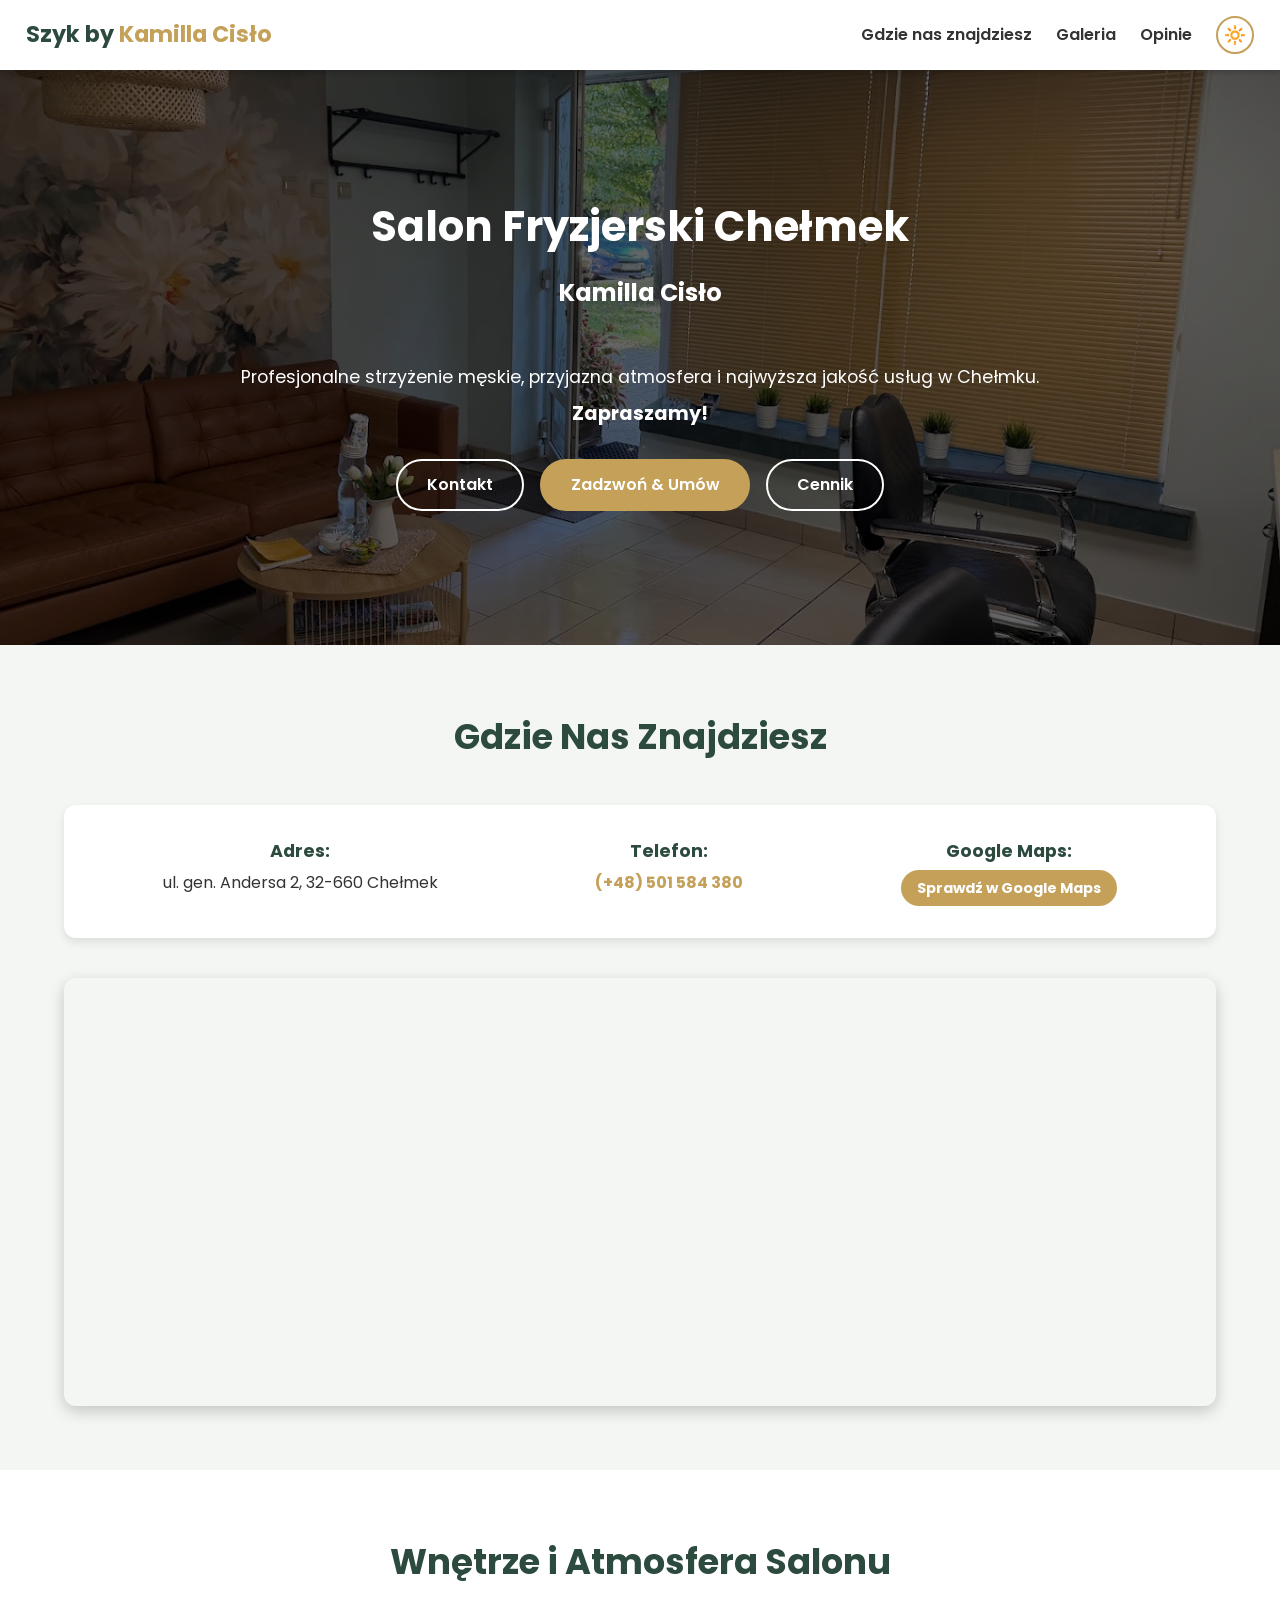
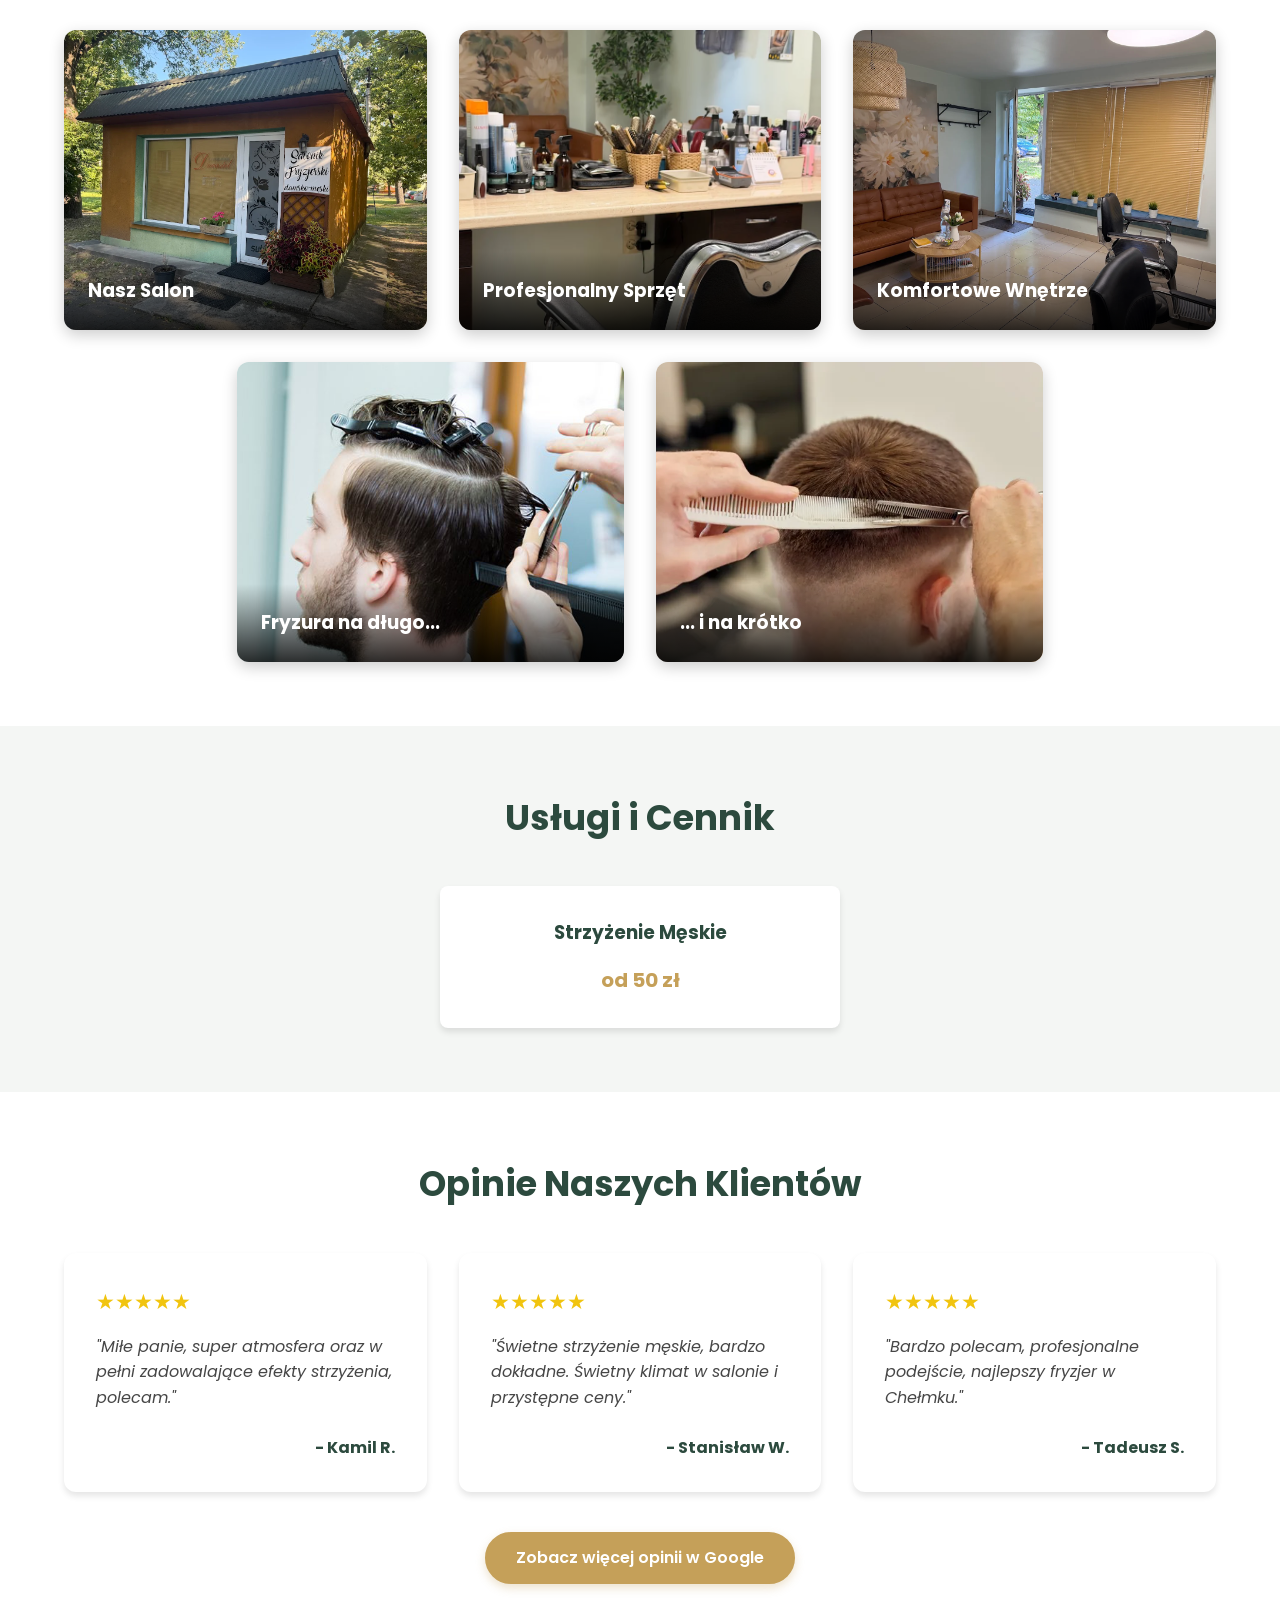
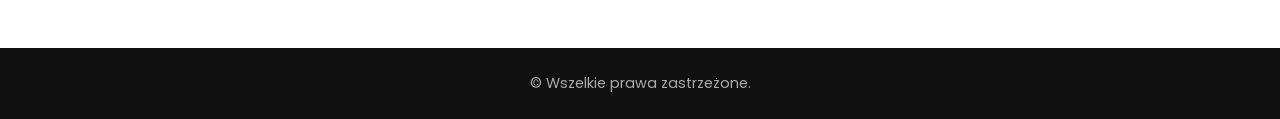
<file: index.html>
<!DOCTYPE html>
<html lang="pl">
<head>
    <meta charset="UTF-8">
    <meta name="viewport" content="width=device-width, initial-scale=1.0">
    <title> Fryzjer Chełmek | Salon Fryzjerski Szyk by Kamilla Cisło </title>
    <meta name="description" content="Szukasz dobrego fryzjera w Chełmku? Salon Szyk by Kamilla Cisło oferuje profesjonalne strzyżenie męskie, zapraszamy!">
    <link href="https://fonts.googleapis.com/css2?family=Poppins:wght@300;400;600;700&display=swap" rel="stylesheet">
    <link rel="icon" type="image/png" href="assets/favicon.png">
    <link rel="stylesheet" href="style.css">
    <link rel="canonical" href="https://fryzjer-chelmek.pl/" />

    <meta property="og:site_name" content="Salon Fryzjerski Szyk by Kamilla Cisło" />
    <meta property="og:title" content="Fryzjer Chełmek | Salon Fryzjerski Szyk by Kamilla Cisło" />
    <meta property="og:url" content="https://fryzjer-chelmek.pl/" />
    <meta property="og:type" content="website" />
  <!-- Podpięcie pliku script.js z atrybutem defer (nie blokuje ładowania strony) -->
    <script src="script.js" defer></script>

    <!-- Dane strukturalne Schema.org dla Google i Brave -->
<script type="application/ld+json">
  {
    "@context": "https://schema.org",
    "@type": "HairSalon",
    "name": "Salon Fryzjerski Szyk by Kamilla Cisło",
    "description": "Salon fryzjerski w Chełmku. Profesjonalne strzyżenie męskie przy ul. gen. Andersa 2. Zapraszamy!",
    "url": "https://fryzjer-chelmek.pl/",
    "telephone": "+48501584380",
    "address": {
      "@type": "PostalAddress",
      "streetAddress": "ul. gen. Andersa 2",
      "addressLocality": "Chełmek",
      "postalCode": "32-660",
      "addressCountry": "PL"
    },
    "geo": {
      "@type": "GeoCoordinates",
      "latitude": 50.1009802,
      "longitude": 19.2633435
    },
    "priceRange": "$$"
  }
  </script>
</head>
<body>

    <header>
        <div class="logo">Szyk by <span>Kamilla Cisło</span></div>
        
        <div class="header-right">
            <nav id="nav-menu">
                <ul>
                    <li><a href="#lokalizacja">Gdzie nas znajdziesz</a></li>
                    <li><a href="#galeria">Galeria</a></li>
                    <li><a href="#opinie">Opinie</a></li>
                </ul>
            </nav>

            <!-- Przełącznik trybu ciemnego -->
            <button id="theme-toggle" class="theme-toggle" aria-label="Przełącz motyw">
                <span id="theme-icon">🌙</span>
            </button>

            <!-- Przycisk hamburger dla telefonów -->
            <button class="hamburger" id="hamburger" aria-label="Otwórz menu">
                <span></span>
                <span></span>
                <span></span>
            </button>
        </div>
    </header>

    <!-- BANER GŁÓWNY -->
    <section class="baner" style="background-image: linear-gradient(rgba(0,0,0,0.6), rgba(0,0,0,0.6)), url('assets/wnetrze.webp');">
        <div class="baner-content">
            <h1> Salon Fryzjerski 
                Chełmek 
                <h2> Kamilla Cisło </h2> </h1>
             <br>
            </br>
            <p>Profesjonalne strzyżenie męskie, przyjazna atmosfera i najwyższa jakość usług w Chełmku.</p>
            <h3>Zapraszamy!</h3>
            <div class="baner-buttons">
                <a href="#lokalizacja" class="btn btn-outline">Kontakt</a>
                <a href="tel:+48501584380" class="btn btn-primary">Zadzwoń & Umów</a>
                <a href="#uslugi" class="btn btn-outline">Cennik</a>
            </div>
        </div>
    </section>

    <!-- GDZIE NAS ZNAJDZIESZ (DANE + MAPA) -->
    <section id="lokalizacja" class="location-section">
        <h2 class="section-title">Gdzie Nas Znajdziesz</h2>
        
        <div class="contact-info-card">
            <div class="info-item">
                <strong>Adres:</strong>
                <p>ul. gen. Andersa 2, 32-660 Chełmek</p>
            </div>
            <div class="info-item">
                <strong>Telefon:</strong>
                <p><a href="tel:+48501584380">(+48) 501 584 380</a></p>
            </div>
            <div class="info-item">
                <strong>Google Maps:</strong>
                <p style="margin-top: 0.3rem;">
                    <a href="https://www.google.com/maps/place/Szyk+by+Kamilla+Cis%C5%82o/@50.1009864,19.263313,21z/data=!4m10!1m2!2m1!1sfryzjer+che%C5%82mek!3m6!1s0x4716ea8fbb4057dd:0x8bc3c41618320fc2!8m2!3d50.1009802!4d19.2633435!15sChBmcnl6amVyIGNoZcWCbWVrkgELYmFyYmVyX3Nob3DgAQA!16s%2Fg%2F1tdcf37y?entry=ttu&g_ep=EgoyMDI2MTExOC4xIKXMDSoASAFQAw%3D%3D" 
                       target="_blank" 
                       rel="noopener noreferrer" 
                       class="map-link-btn">
                       Sprawdź w Google Maps
                    </a>
                </p>
            </div>
        </div>

        <!-- MAPA -->
        <div class="map-container">
            <iframe 
                src="https://maps.google.com/maps?q=Szyk+by+Kamilla+Cis%C5%82o+50.1009802,19.2633435&t=&z=17&ie=UTF8&iwloc=&output=embed" 
                width="100%" 
                height="420" 
                style="border:0;" 
                allowfullscreen="" 
                loading="lazy" 
                referrerpolicy="no-referrer-when-downgrade">
            </iframe>
        </div>
    </section>

    <!-- GALERIA (3 + 2) -->
    <section id="galeria" class="featured-gallery">
        <h2 class="section-title">Wnętrze i Atmosfera Salonu</h2>
        
        <div class="gallery-grid top-grid">
            <div class="gallery-item">
                <img src="assets/zewnatrz.webp" alt="Nasz Salon">
                <div class="overlay"><h3>Nasz Salon</h3></div>
            </div>
            <div class="gallery-item">
                <img src="assets/kosmetyki.webp" alt="Profesjonalny Sprzęt">
                <div class="overlay"><h3>Profesjonalny Sprzęt</h3></div>
            </div>
            <div class="gallery-item">
                <img src="assets/wnetrze.webp" alt="Komfortowe Wnętrze">
                <div class="overlay"><h3>Komfortowe Wnętrze</h3></div>
            </div>
        </div>

        <div class="gallery-grid bottom-grid">
            <div class="gallery-item">
                <img src="assets/fryzura1.webp" alt="Fryzura 1">
                <div class="overlay"><h3>Fryzura na długo...</h3></div>
            </div>
            <div class="gallery-item">
                <img src="assets/fryzura2.webp" alt="Fryzura 2">
                <div class="overlay"><h3>... i na krótko</h3></div>
            </div>
        </div>
    </section>

    <!-- CENNIK -->
    <section id="uslugi" class="services-section">
        <h2 class="section-title">Usługi i Cennik</h2>
        <div class="services-grid">
            <div class="service-card">
                <h3>Strzyżenie Męskie</h3>
                <p></p>
                <div class="price">od 50 zł</div>
            </div>
        </div>
    </section>

    <!-- SEKCJA OPINII -->
    <section id="opinie" class="reviews-section">
        <h2 class="section-title">Opinie Naszych Klientów</h2>
        <div class="reviews-grid">
            <div class="review-card">
                <div class="stars">★★★★★</div>
                <p class="review-text">"Miłe panie, super atmosfera oraz w pełni zadowalające efekty strzyżenia, polecam."</p>
                <div class="review-author">- Kamil R.</div>
            </div>
            <div class="review-card">
                <div class="stars">★★★★★</div>
                <p class="review-text">"Świetne strzyżenie męskie, bardzo dokładne. Świetny klimat w salonie i przystępne ceny."</p>
                <div class="review-author">- Stanisław W.</div>
            </div>
            <div class="review-card">
                <div class="stars">★★★★★</div>
                <p class="review-text">"Bardzo polecam, profesjonalne podejście, najlepszy fryzjer w Chełmku."</p>
                <div class="review-author">- Tadeusz S.</div>
            </div>
        </div>

        <div class="reviews-btn-container">
            <a href="https://www.google.com/maps/place/Szyk+by+Kamilla+Cis%C5%82o/@50.1009864,19.263313,21z/data=!4m12!1m2!2m1!1sfryzjer+che%C5%82mek!3m8!1s0x4716ea8fbb4057dd:0x8bc3c41618320fc2!8m2!3d50.1009802!4d19.2633435!9m1!1b1!15sChBmcnl6amVyIGNoZcWCbWVrkgELYmFyYmVyX3Nob3DgAQA!16s%2Fg%2F1tdcf37y?entry=ttu&g_ep=EgoyMDI2MTExOC4xIKXMDSoASAFQAw%3D%3D" 
               target="_blank" 
               rel="noopener noreferrer" 
               class="btn btn-primary google-reviews-btn">
               Zobacz więcej opinii w Google
            </a>
        </div>
    </section>

    <footer>
        <p>&copy; Wszelkie prawa zastrzeżone.</p>
    </footer>

    <script src="script.js" defer></script>
</body>
</html>
</file>
<file: style.css>
:root {
    --primary-color: #2c4a3e;
    --accent-color: #c5a059;
    --bg-light: #f4f6f4;
    --bg-card: #ffffff;
    --bg-body: #ffffff;
    --text-color: #333333;
    --header-bg: #ffffff;
    --footer-bg: #111111;
}

body.dark-mode {
    --primary-color: #729b89;
    --accent-color: #d4af37;
    --bg-light: #1e2220;
    --bg-card: #252a28;
    --bg-body: #171b19;
    --text-color: #e2e8f0;
    --header-bg: #1f2422;
    --footer-bg: #0f1211;
}

* {
    margin: 0;
    padding: 0;
    box-sizing: border-box;
}

html {
    scroll-behavior: smooth;
}

body {
    font-family: 'Poppins', sans-serif;
    color: var(--text-color);
    line-height: 1.6;
    background-color: var(--bg-body);
    transition: background-color 0.3s ease, color 0.3s ease;
    overflow-x: hidden;
}

section {
    scroll-margin-top: 80px;
}

/* HEADER */
header {
    background: var(--header-bg);
    box-shadow: 0 2px 5px rgba(0,0,0,0.2);
    position: fixed;
    width: 100%;
    top: 0;
    z-index: 1000;
    display: flex;
    justify-content: space-between;
    align-items: center;
    padding: 1rem 2%;
    transition: background-color 0.3s ease;
}

.logo {
    font-weight: 700;
    font-size: 1.4rem;
    color: var(--primary-color);
}

.logo span {
    color: var(--accent-color);
}

.header-right {
    display: flex;
    align-items: center;
    gap: 1.5rem;
}

nav ul {
    display: flex;
    list-style: none;
    gap: 1.5rem;
}

nav a {
    text-decoration: none;
    color: var(--text-color);
    font-weight: 600;
    transition: color 0.3s;
}

nav a:hover {
    color: var(--accent-color);
}

/* PRZYCISK TOGGLE DARK MODE */
.theme-toggle {
    background: transparent;
    border: 2px solid var(--accent-color);
    border-radius: 50%;
    width: 38px;
    height: 38px;
    cursor: pointer;
    display: flex;
    align-items: center;
    justify-content: center;
    font-size: 1.1rem;
    transition: transform 0.3s ease, background-color 0.3s ease;
}

.theme-toggle:hover {
    transform: scale(1.1);
    background-color: rgba(197, 160, 89, 0.1);
}

/* HAMBURGER MOBILNY */
.hamburger {
    display: none;
    flex-direction: column;
    justify-content: space-between;
    width: 30px;
    height: 21px;
    background: transparent;
    border: none;
    cursor: pointer;
    padding: 0;
    z-index: 1001;
}

.hamburger span {
    width: 100%;
    height: 3px;
    background-color: var(--text-color);
    border-radius: 3px;
    transition: all 0.3s ease;
}

/* BANER */
.baner {
    min-height: 65vh;
    margin-top: 60px;
    background-repeat: no-repeat;
    background-position: center center;
    background-size: cover;
    display: flex;
    align-items: center;
    justify-content: center;
    text-align: center;
    color: #fff;
    padding: 2rem 1rem;
}

.baner-content {
    max-width: 800px;
}

.baner-content h1 {
    font-size: 2.6rem;
    margin-bottom: 0.8rem;
}

.baner-content p {
    font-size: 1.1rem;
    margin-bottom: 0.5rem;
}

.baner-content h3 {
    font-size: 1.2rem;
    margin-bottom: 0;
}

.baner-buttons {
    display: flex;
    gap: 1rem;
    justify-content: center;
    flex-wrap: wrap;
    margin-top: 1.8rem;
}

.btn {
    padding: 0.7rem 1.8rem;
    border-radius: 30px;
    text-decoration: none;
    font-weight: 600;
    transition: all 0.3s ease;
    display: inline-block;
    text-align: center;
}

.btn-primary {
    background: var(--accent-color);
    color: #fff;
    border: 2px solid var(--accent-color);
}

.btn-primary:hover {
    background: #b08d47;
    border-color: #b08d47;
}

.btn-outline {
    background: transparent;
    color: #fff;
    border: 2px solid #fff;
}

.btn-outline:hover {
    background: #fff;
    color: #2c4a3e;
}

/* 1. SEKCJA LOKALIZACJI (Tło: jasne) */
.location-section {
    padding: 4rem 5%;
    background-color: var(--bg-light);
    transition: background-color 0.3s ease;
}

.contact-info-card {
    display: flex;
    justify-content: space-around;
    background: var(--bg-card);
    padding: 2rem;
    border-radius: 12px;
    margin-bottom: 2.5rem;
    box-shadow: 0 4px 10px rgba(0,0,0,0.1);
    text-align: center;
    flex-wrap: wrap;
    gap: 1.5rem;
    transition: background-color 0.3s ease;
}

.info-item strong {
    color: var(--primary-color);
    display: block;
    font-size: 1.1rem;
    margin-bottom: 0.3rem;
}

.info-item a {
    color: var(--accent-color);
    text-decoration: none;
    font-weight: 700;
}

.map-link-btn {
    display: inline-block;
    background-color: var(--accent-color);
    color: #fff !important;
    padding: 0.4rem 1rem;
    border-radius: 20px;
    font-size: 0.9rem;
    font-weight: 600;
    transition: background-color 0.3s ease, transform 0.2s ease;
}

.map-link-btn:hover {
    background-color: #b08d47;
    transform: translateY(-2px);
}

.map-container {
    border-radius: 12px;
    overflow: hidden;
    box-shadow: 0 5px 15px rgba(0,0,0,0.2);
}

/* 2. GALERIA (Tło: czyste / body) */
.featured-gallery {
    padding: 4rem 5%;
    background-color: var(--bg-body);
    transition: background-color 0.3s ease;
}

.gallery-grid {
    display: grid;
    gap: 2rem;
}

.top-grid {
    grid-template-columns: repeat(3, 1fr);
    margin-bottom: 2rem;
}

.bottom-grid {
    grid-template-columns: repeat(2, 1fr);
    max-width: 70%;
    margin: 0 auto;
}

.gallery-item {
    position: relative;
    border-radius: 12px;
    overflow: hidden;
    box-shadow: 0 5px 15px rgba(0,0,0,0.2);
    height: 300px;
}

.gallery-item img {
    width: 100%;
    height: 100%;
    object-fit: cover;
    transition: transform 0.4s ease, filter 0.4s ease;
}

.gallery-item:hover img {
    transform: scale(1.08); 
    filter: brightness(0.9);
}

.gallery-item .overlay {
    position: absolute;
    bottom: 0;
    left: 0;
    width: 100%;
    padding: 1.5rem;
    background: linear-gradient(transparent, rgba(0,0,0,0.8));
    color: #fff;
    pointer-events: none;
}

/* 3. SEKCJA CENNIKA / USŁUG (Tło: wyraźnie oddzielone --bg-light) */
.services-section {
    padding: 4rem 5%;
    background-color: var(--bg-light);
    transition: background-color 0.3s ease;
}

.section-title {
    text-align: center;
    font-size: 2.2rem;
    margin-bottom: 2.5rem;
    color: var(--primary-color);
}

.services-grid {
    display: grid;
    grid-template-columns: repeat(auto-fit, minmax(250px, 1fr));
    gap: 2rem;
    max-width: 400px;
    margin: 0 auto;
}

.service-card {
    background: var(--bg-card);
    padding: 2rem;
    border-radius: 8px;
    text-align: center;
    box-shadow: 0 4px 6px rgba(0,0,0,0.1);
    transition: background-color 0.3s ease;
}

.service-card h3 {
    margin-bottom: 1rem;
    color: var(--primary-color);
}

.price {
    font-size: 1.25rem;
    font-weight: 700;
    color: var(--accent-color);
    margin-top: 1rem;
}

/* 4. SEKCJA OPINII (Tło: czyste / body) */
.reviews-section {
    padding: 4rem 5%;
    background-color: var(--bg-body);
    transition: background-color 0.3s ease;
}

.reviews-grid {
    display: grid;
    grid-template-columns: repeat(auto-fit, minmax(250px, 1fr));
    gap: 2rem;
}

.review-card {
    background: var(--bg-card);
    padding: 2rem;
    border-radius: 12px;
    box-shadow: 0 4px 6px rgba(0,0,0,0.1);
    display: flex;
    flex-direction: column;
    justify-content: space-between;
    transition: background-color 0.3s ease;
}

.stars {
    color: #f1c40f;
    font-size: 1.3rem;
    margin-bottom: 1rem;
}

.review-text {
    font-style: italic;
    color: var(--text-color);
    margin-bottom: 1.5rem;
    opacity: 0.9;
}

.review-author {
    font-weight: 700;
    color: var(--primary-color);
    text-align: right;
}

.reviews-btn-container {
    text-align: center;
    margin-top: 2.5rem;
}

.google-reviews-btn {
    box-shadow: 0 4px 10px rgba(197, 160, 89, 0.3);
}

/* FOOTER */
footer {
    background: var(--footer-bg);
    color: #aaa;
    text-align: center;
    padding: 1.5rem;
    font-size: 0.9rem;
    transition: background-color 0.3s ease;
}

/* MEDIA QUERIES */
@media (max-width: 1024px) {
    .bottom-grid {
        max-width: 100%;
    }
}

@media (max-width: 768px) {
    header {
        padding: 1rem 4%;
    }

    .hamburger {
        display: flex;
    }

    nav {
        position: absolute;
        top: 60px;
        right: 0;
        width: 100%;
        background-color: var(--header-bg);
        box-shadow: 0 5px 10px rgba(0,0,0,0.15);
        max-height: 0;
        overflow: hidden;
        transition: max-height 0.4s ease;
    }

    nav.active {
        max-height: 300px;
    }

    nav ul {
        flex-direction: column;
        gap: 0;
        padding: 1rem 0;
        text-align: center;
    }

    nav ul li {
        padding: 0.8rem 0;
    }

    .hamburger.active span:nth-child(1) {
        transform: translateY(9px) rotate(45deg);
    }
    .hamburger.active span:nth-child(2) {
        opacity: 0;
    }
    .hamburger.active span:nth-child(3) {
        transform: translateY(-9px) rotate(-45deg);
    }

    .baner-content h1 {
        font-size: 2rem;
    }

    .baner-buttons {
        flex-direction: column;
    }

    .baner-buttons .btn {
        width: 100%;
    }

    .top-grid, .bottom-grid {
        grid-template-columns: 1fr;
    }

    .gallery-item {
        height: 250px;
    }

    .contact-info-card {
        flex-direction: column;
    }
}
</file>
